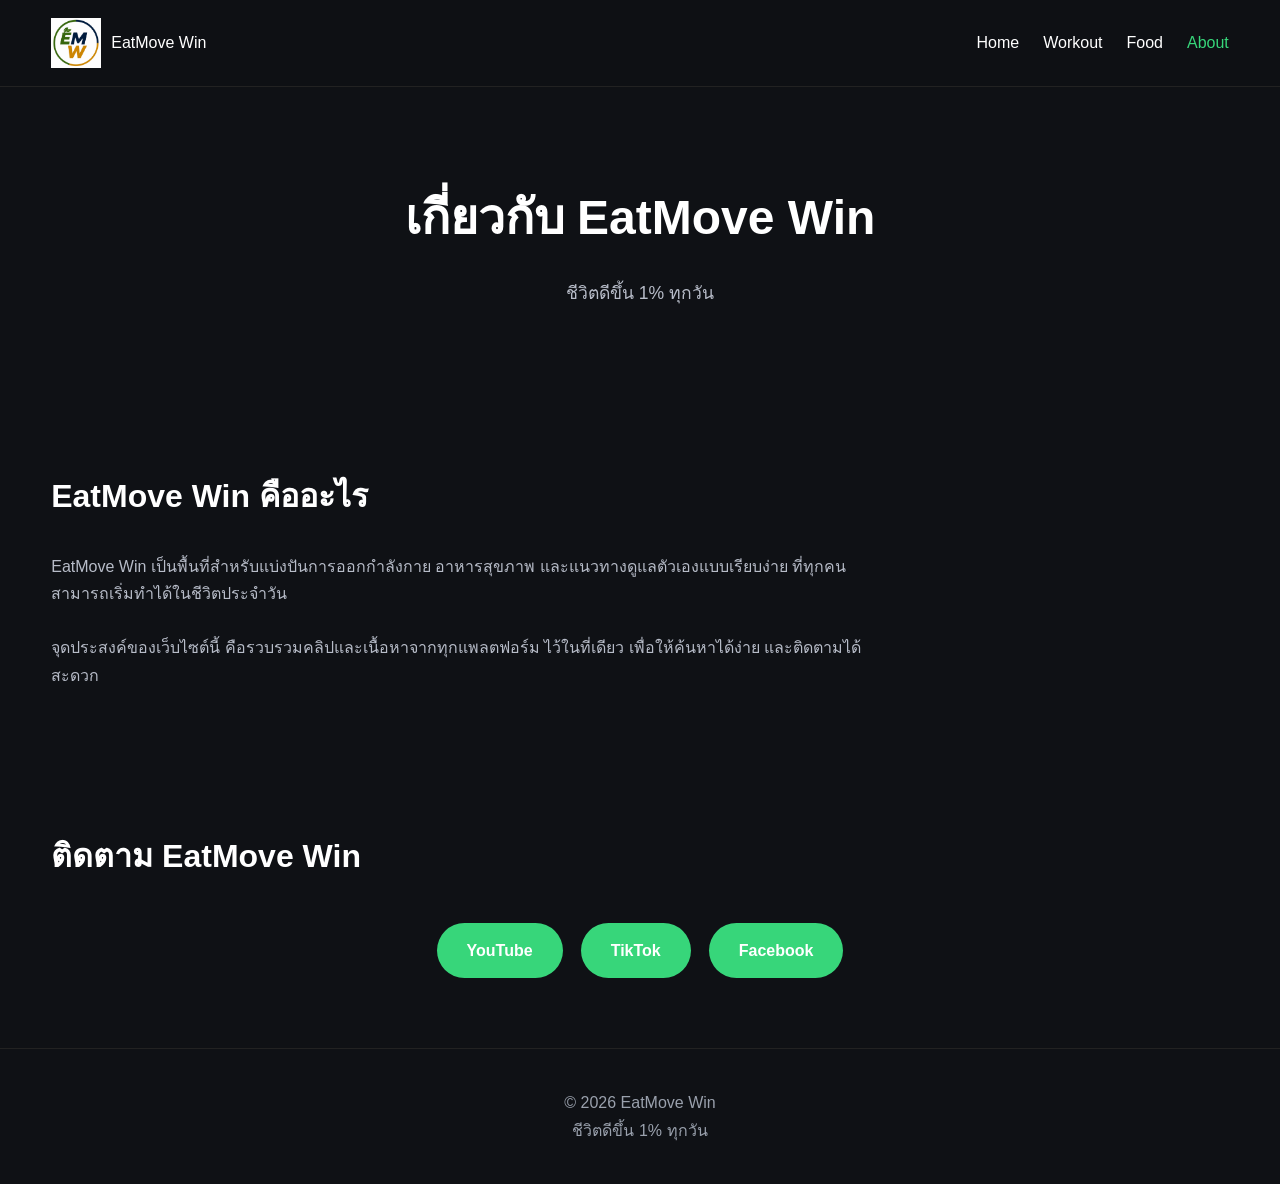
<file: about.html>
<!DOCTYPE html>
<html lang="th">

<head>
    <link rel="icon" href="/images/favicon.png">  
    <link rel="canonical" href="https://www.eatmovewin.com/about.html">
    <meta charset="UTF-8">

    <meta name="viewport" content="width=device-width, initial-scale=1.0">

    <title>เกี่ยวกับ | EatMove Win</title>

    <meta name="description"
        content="เกี่ยวกับ EatMove Win ช่องที่แบ่งปันการออกกำลังกาย อาหารสุขภาพ และการดูแลตัวเอง เพื่อชีวิตดีขึ้น 1% ทุกวัน">


    <meta property="og:url" content="https://www.eatmovewin.com/about">
    
    <meta property="og:image" content="https://www.eatmovewin.com/images/og-image.png">
    
    <meta property="og:locale" content="th_TH">
    
    <meta name="twitter:card" content="summary_large_image">
    
    <meta name="twitter:title" content="เกี่ยวกับเรา | EatMoveWin">
    
    <meta name="twitter:description" content="รู้จัก EatMoveWin และแนวคิดชีวิตดีขึ้น 1% ทุกวัน">
    
    <meta name="twitter:image" content="https://www.eatmovewin.com/images/og-image.png">


    
    <link rel="stylesheet" href="css/style.css">

</head>

<body>

<header>

    <div class="container">
    <div class="site-logo">
        <img src="/images/logo.png" alt="EatMove Win" class="logo-img">    
        <spam>EatMove Win</spam>
    </div>

        <nav>

            <a href="index.html">Home</a>

            <a href="workout.html">Workout</a>

            <a href="food.html">Food</a>

            <a href="about.html">About</a>

        </nav>

    </div>

</header>

<main>

<section class="hero">

    <div class="container">

        <h1>เกี่ยวกับ EatMove Win</h1>

        <p>

            ชีวิตดีขึ้น 1% ทุกวัน

        </p>

    </div>

</section>

<section class="about">

    <div class="container">

        <h2>EatMove Win คืออะไร</h2>

        <p>

            EatMove Win เป็นพื้นที่สำหรับแบ่งปันการออกกำลังกาย
            อาหารสุขภาพ และแนวทางดูแลตัวเองแบบเรียบง่าย
            ที่ทุกคนสามารถเริ่มทำได้ในชีวิตประจำวัน

        </p>

        <br>

        <p>

            จุดประสงค์ของเว็บไซต์นี้ คือรวบรวมคลิปและเนื้อหาจากทุกแพลตฟอร์ม
            ไว้ในที่เดียว เพื่อให้ค้นหาได้ง่าย และติดตามได้สะดวก

        </p>

    </div>

</section>

<section>

    <div class="container">

        <h2>ติดตาม EatMove Win</h2>

        <div class="buttons">

            <a href="https://youtube.com/@eatmovewin" target="_blank" rel="noopener noreferrer">

                YouTube

            </a>

            <a href="https://tiktok.com/@eatmovewin" target="_blank" rel="noopener noreferrer">

                TikTok

            </a>

            <a href="https://facebook.com/eatmovewinofficial" target="_blank" rel="noopener noreferrer">

                Facebook

            </a>

        </div>

    </div>

</section>

</main>

<footer>

    <div class="container">

        <p>

            © 2026 EatMove Win

            <br>

            ชีวิตดีขึ้น 1% ทุกวัน

        </p>

    </div>

</footer>

<script src="js/script.js"></script>

</body>

</html>
</file>
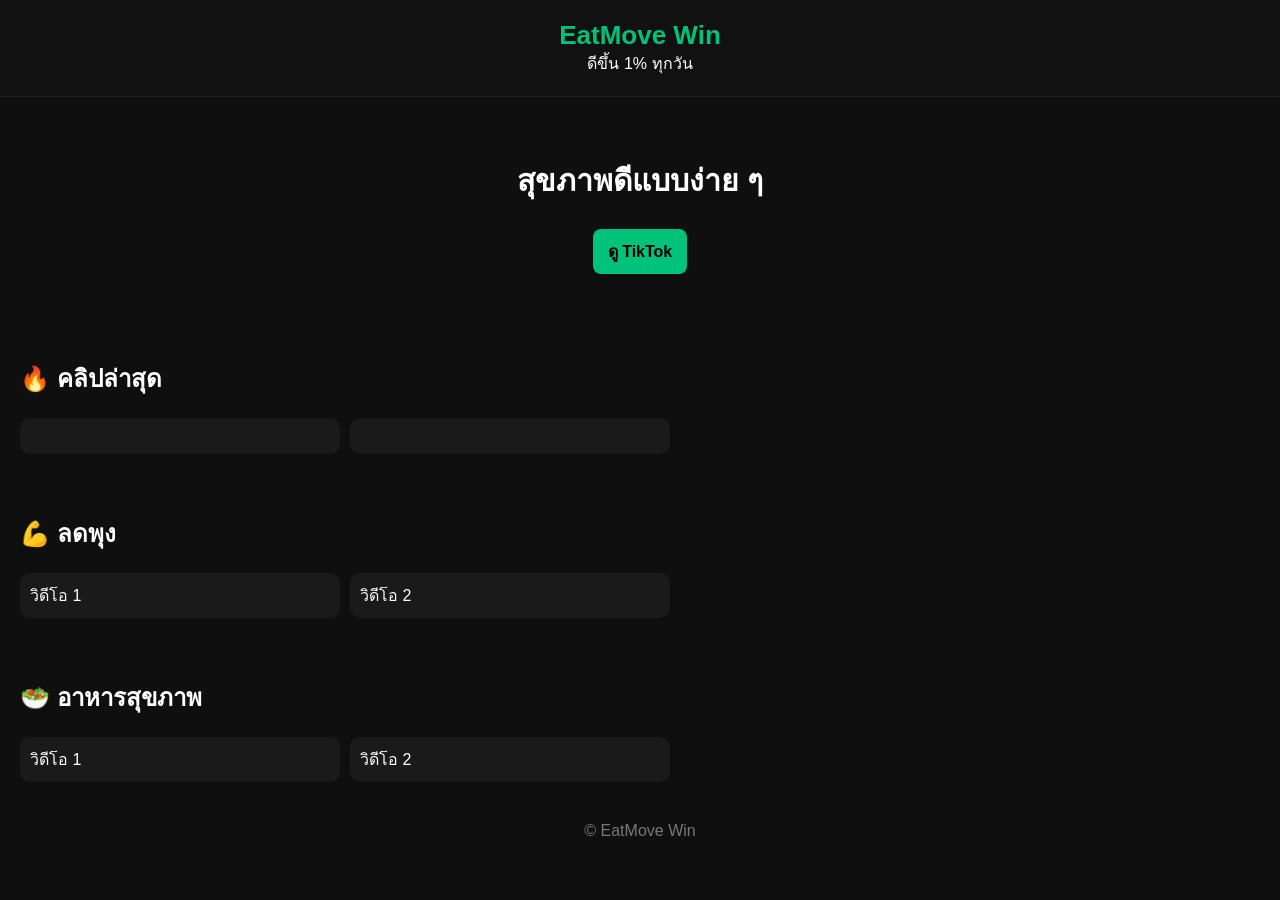
<file: test.html>
<!DOCTYPE html>
<html lang="th">
<head>
  <meta charset="UTF-8">
  <meta name="viewport" content="width=device-width, initial-scale=1.0">
  <title>EatMove Win | สุขภาพดี 1% ทุกวัน</title>

  <style>
    body {
      margin: 0;
      font-family: Arial;
      background: #0f0f0f;
      color: white;
    }

    header {
      padding: 20px;
      text-align: center;
      background: #111;
      border-bottom: 1px solid #222;
    }

    .logo {
      font-size: 26px;
      font-weight: bold;
      color: #00c27a;
    }

    .hero {
      padding: 40px 20px;
      text-align: center;
    }

    .hero h1 {
      font-size: 30px;
    }

    .btn {
      padding: 10px 15px;
      margin: 5px;
      display: inline-block;
      text-decoration: none;
      border-radius: 8px;
      font-weight: bold;
    }

    .btn-green {
      background: #00c27a;
      color: black;
    }

    .section {
      padding: 20px;
    }

    .row {
      display: flex;
      overflow-x: auto;
      gap: 10px;
    }

    .card {
      min-width: 300px;
      background: #1a1a1a;
      padding: 10px;
      border-radius: 10px;
    }

    footer {
      text-align: center;
      padding: 20px;
      color: #777;
    }
  </style>
</head>

<body>

<header>
  <div class="logo">EatMove Win</div>
  <div>ดีขึ้น 1% ทุกวัน</div>
</header>

<div class="hero">
  <h1>สุขภาพดีแบบง่าย ๆ</h1>
  <a class="btn btn-green" href="https://www.tiktok.com/@yourname">ดู TikTok</a>
</div>

<!-- ROW 1 -->
<div class="section">
  <h2>🔥 คลิปล่าสุด</h2>
  <div class="row">

    <div class="card">
      <blockquote class="tiktok-embed" cite="https://www.tiktok.com/@user/video/1"></blockquote>
    </div>

    <div class="card">
      <blockquote class="tiktok-embed" cite="https://www.tiktok.com/@user/video/2"></blockquote>
    </div>

  </div>
</div>

<!-- ROW 2 -->
<div class="section">
  <h2>💪 ลดพุง</h2>
  <div class="row">
    <div class="card">วิดีโอ 1</div>
    <div class="card">วิดีโอ 2</div>
  </div>
</div>

<!-- ROW 3 -->
<div class="section">
  <h2>🥗 อาหารสุขภาพ</h2>
  <div class="row">
    <div class="card">วิดีโอ 1</div>
    <div class="card">วิดีโอ 2</div>
  </div>
</div>

<footer>
  © EatMove Win
</footer>

<script async src="https://www.tiktok.com/embed.js"></script>

</body>
</html>
</file>
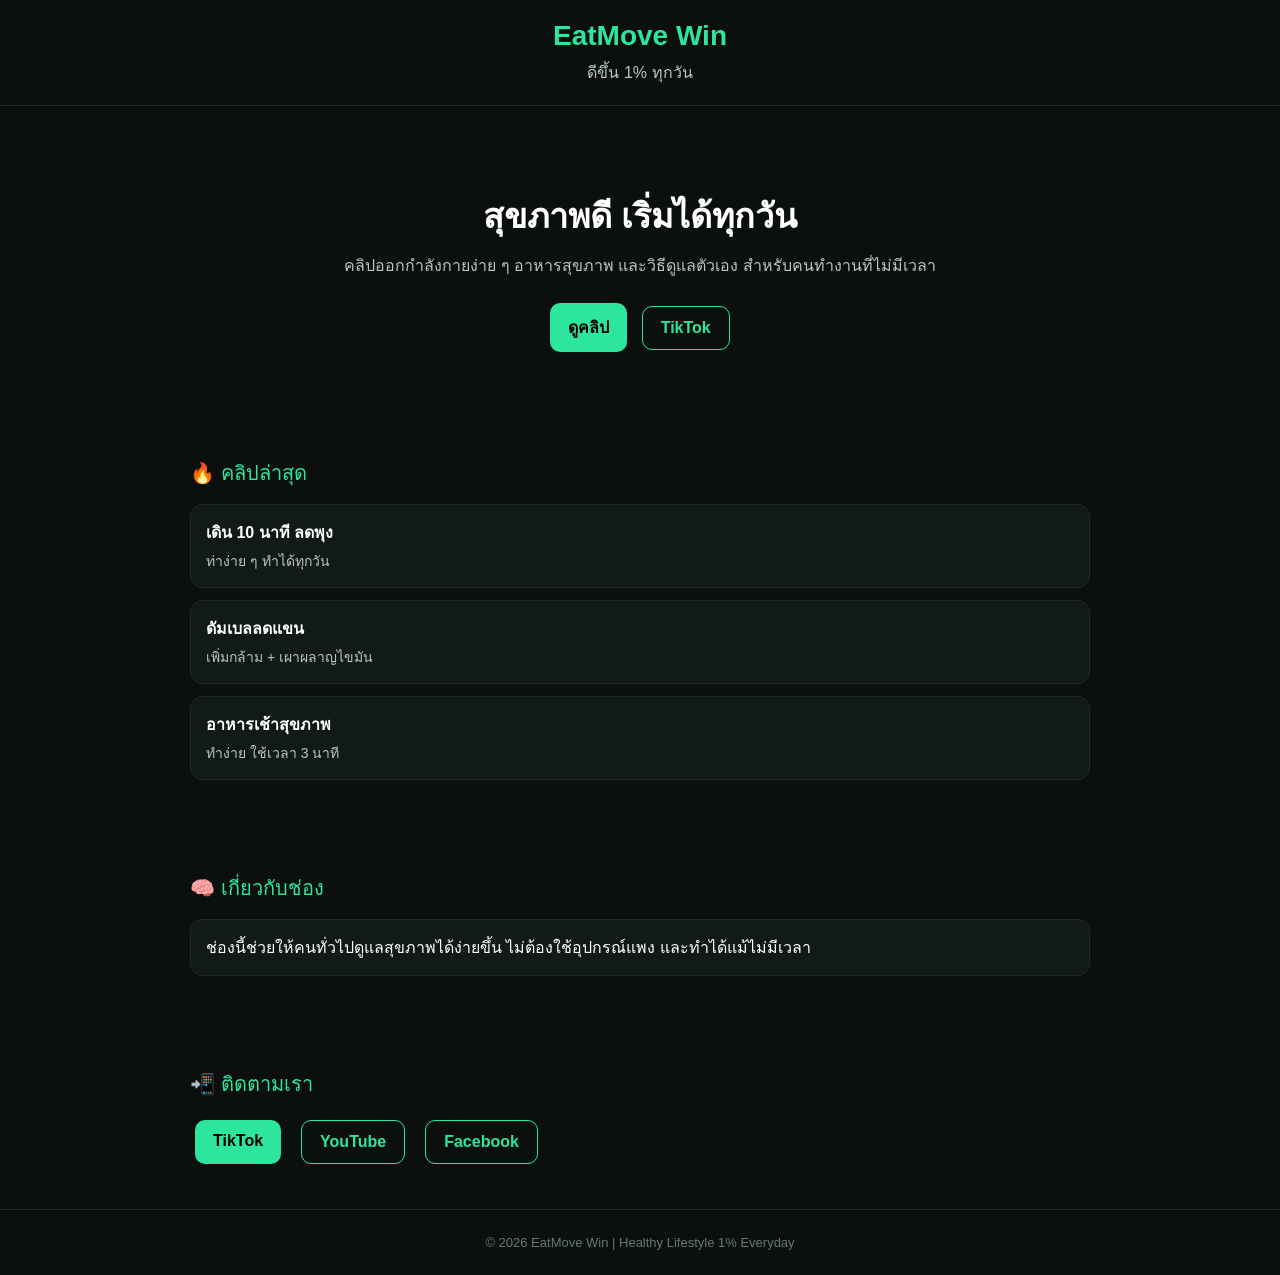
<file: test1.html>
<!DOCTYPE html>
<html lang="th">
<head>
  <meta charset="UTF-8">
  <meta name="viewport" content="width=device-width, initial-scale=1.0">
  <title>EatMove Win | ชีวิตดีขึ้น 1% ทุกวัน</title>

  <style>
    body {
      margin: 0;
      font-family: Arial, sans-serif;
      background: #0b0f0e;
      color: #ffffff;
    }

    /* TOP BAR */
    header {
      padding: 20px;
      text-align: center;
      border-bottom: 1px solid #1f2a28;
    }

    .brand {
      font-size: 28px;
      font-weight: bold;
      color: #2ee59d;
    }

    .tagline {
      margin-top: 8px;
      font-size: 16px;
      color: #b7c7c2;
    }

    /* HERO */
    .hero {
      padding: 60px 20px;
      text-align: center;
    }

    .hero h1 {
      font-size: 34px;
      margin-bottom: 10px;
    }

    .hero p {
      font-size: 16px;
      color: #b7c7c2;
      max-width: 600px;
      margin: auto;
    }

    .buttons {
      margin-top: 20px;
    }

    .btn {
      display: inline-block;
      padding: 12px 18px;
      margin: 5px;
      border-radius: 10px;
      text-decoration: none;
      font-weight: bold;
    }

    .btn-green {
      background: #2ee59d;
      color: #000;
    }

    .btn-dark {
      border: 1px solid #2ee59d;
      color: #2ee59d;
    }

    /* SECTION */
    .section {
      padding: 40px 20px;
      max-width: 900px;
      margin: auto;
    }

    .title {
      font-size: 20px;
      margin-bottom: 15px;
      color: #2ee59d;
    }

    .card {
      background: #121a18;
      padding: 15px;
      border-radius: 12px;
      margin-bottom: 12px;
      border: 1px solid #1f2a28;
    }

    .desc {
      color: #b7c7c2;
      font-size: 14px;
      margin-top: 5px;
    }

    /* SOCIAL */
    .social {
      display: flex;
      gap: 10px;
      flex-wrap: wrap;
    }

    /* FOOTER */
    footer {
      text-align: center;
      padding: 25px;
      color: #667a75;
      font-size: 13px;
      border-top: 1px solid #1f2a28;
    }
  </style>
</head>

<body>

<header>
  <div class="brand">EatMove Win</div>
  <div class="tagline">ดีขึ้น 1% ทุกวัน</div>
</header>

<!-- HERO -->
<div class="hero">
  <h1>สุขภาพดี เริ่มได้ทุกวัน</h1>
  <p>
    คลิปออกกำลังกายง่าย ๆ อาหารสุขภาพ และวิธีดูแลตัวเอง
    สำหรับคนทำงานที่ไม่มีเวลา
  </p>

  <div class="buttons">
    <a class="btn btn-green" href="#videos">ดูคลิป</a>
    <a class="btn btn-dark" href="https://www.tiktok.com/@YOURNAME">TikTok</a>
  </div>
</div>

<!-- VIDEOS -->
<div class="section" id="videos">
  <div class="title">🔥 คลิปล่าสุด</div>

  <div class="card">
    <b>เดิน 10 นาที ลดพุง</b>
    <div class="desc">ท่าง่าย ๆ ทำได้ทุกวัน</div>
  </div>

  <div class="card">
    <b>ดัมเบลลดแขน</b>
    <div class="desc">เพิ่มกล้าม + เผาผลาญไขมัน</div>
  </div>

  <div class="card">
    <b>อาหารเช้าสุขภาพ</b>
    <div class="desc">ทำง่าย ใช้เวลา 3 นาที</div>
  </div>
</div>

<!-- ABOUT -->
<div class="section">
  <div class="title">🧠 เกี่ยวกับช่อง</div>

  <div class="card">
    ช่องนี้ช่วยให้คนทั่วไปดูแลสุขภาพได้ง่ายขึ้น
    ไม่ต้องใช้อุปกรณ์แพง และทำได้แม้ไม่มีเวลา
  </div>
</div>

<!-- SOCIAL -->
<div class="section">
  <div class="title">📲 ติดตามเรา</div>

  <div class="social">
    <a class="btn btn-green" href="https://www.tiktok.com/@eatmovewin" target="_blank" rel="noopener noreferrer">TikTok</a>
    <a class="btn btn-dark" href="https://youtube.com/@eatmovewin" target="_blank" rel="noopener noreferrer">YouTube</a>
    <a class="btn btn-dark" href="https://facebook.com/@eatmovewin" target="_blank" rel="noopener noreferrer">Facebook</a>
  </div>
</div>

<footer>
  © 2026 EatMove Win | Healthy Lifestyle 1% Everyday
</footer>

</body>
</html>
</file>
<file: css/style.css>
/* ===========================
   EatMove Win Website
   Version 1
=========================== */

:root{

    --bg:#0f1115;
    --card:#181b22;
    --card-hover:#20242d;
    --text:#ffffff;
    --text-light:#b7bcc8;
    --primary:#37d67a;
    --primary-hover:#2db867;

    --radius:18px;

    --shadow:0 10px 30px rgba(0,0,0,.35);

    --max-width:1200px;

}

*{

    margin:0;
    padding:0;
    box-sizing:border-box;

}

html{

    scroll-behavior:smooth;

}

body{

    background:var(--bg);
    color:var(--text);

    font-family:
    "Segoe UI",
    Tahoma,
    Geneva,
    Verdana,
    sans-serif;

    line-height:1.7;

}

img{

    width:100%;
    display:block;

}

a{

    text-decoration:none;

}

.container{

    width:min(92%, var(--max-width));
    margin:auto;

}

/* ===========================
HEADER
=========================== */

header{

    position:sticky;
    top:0;

    background:rgba(15,17,21,.92);

    backdrop-filter:blur(12px);

    z-index:999;

    border-bottom:1px solid #222;

}

header .container{

    display:flex;

    justify-content:space-between;

    align-items:center;

    padding:18px 0;

}

.logo{

    font-size:1.6rem;

    font-weight:700;

    color:var(--primary);

}

nav{

    display:flex;
    gap:24px;

}

nav a{

    color:white;

    transition:.25s;

    font-weight:500;

}

nav a:hover{

    color:var(--primary);

}

/* ===========================
HERO
=========================== */

.hero{

    padding:90px 0;

    text-align:center;

}

.hero h1{

    font-size:3rem;

    margin-bottom:20px;

}

.hero p{

    max-width:700px;

    margin:auto;

    color:var(--text-light);

    font-size:1.1rem;

}

.buttons{

    margin-top:40px;

    display:flex;

    justify-content:center;

    gap:18px;

    flex-wrap:wrap;

}

.buttons a{

    background:var(--primary);

    color:white;

    padding:14px 30px;

    border-radius:999px;

    transition:.25s;

    font-weight:bold;

}

.buttons a:hover{

    background:var(--primary-hover);

    transform:translateY(-2px);

}

/* ===========================
SECTION
=========================== */

section{

    padding:70px 0;

}

section h2{

    margin-bottom:30px;

    font-size:2rem;

}

/* ===========================
CARDS
=========================== */

.cards{

    display:grid;

    grid-template-columns:
    repeat(auto-fit,minmax(260px,1fr));

    gap:24px;

}

.card{

    background:var(--card);

    border-radius:var(--radius);

    overflow:hidden;

    box-shadow:var(--shadow);

    transition:.3s;

}

.card:hover{

    transform:translateY(-8px);

    background:var(--card-hover);

}

.card img{

    aspect-ratio:16/9;

    object-fit:cover;

}

.card h3{

    padding:18px 20px 10px;

    font-size:1.2rem;

}

.card p{

    padding:0 20px;

    color:var(--text-light);

    min-height:60px;

}

.card a{

    display:inline-block;

    margin:20px;

    background:var(--primary);

    color:white;

    padding:10px 18px;

    border-radius:999px;

    transition:.25s;

}

.card a:hover{

    background:var(--primary-hover);

}

/* ===========================
ABOUT
=========================== */

.about p{

    max-width:850px;

    color:var(--text-light);

}

/* ===========================
FOOTER
=========================== */

footer{

    border-top:1px solid #222;

    padding:40px 0;

    text-align:center;

    color:#9aa1ad;

}

/* ===========================
MOBILE
=========================== */

@media(max-width:768px){

header .container{

    flex-direction:column;

    gap:18px;

}

nav{

    gap:14px;

    flex-wrap:wrap;

    justify-content:center;

}

.hero{

    padding:70px 0;

}

.hero h1{

    font-size:2.2rem;

}

.hero p{

    font-size:1rem;

}

.buttons{

    flex-direction:column;

    align-items:center;

}

.buttons a{

    width:230px;

    text-align:center;

}

section{

    padding:50px 0;

}

}

/* ===========================
ACTIVE MENU
=========================== */

nav a.active{

    color:var(--primary);

}

/* ===========================
CARD ANIMATION
=========================== */

.card{

    opacity:0;

    transform:translateY(25px);

}

.card.show{

    opacity:1;

    transform:translateY(0);

    transition:.6s;

}
.site-logo {
    display: flex;
    align-items: center;
    gap: 10px;
}

.logo-img {
    height: 50px;
    width: auto;
}
</file>
